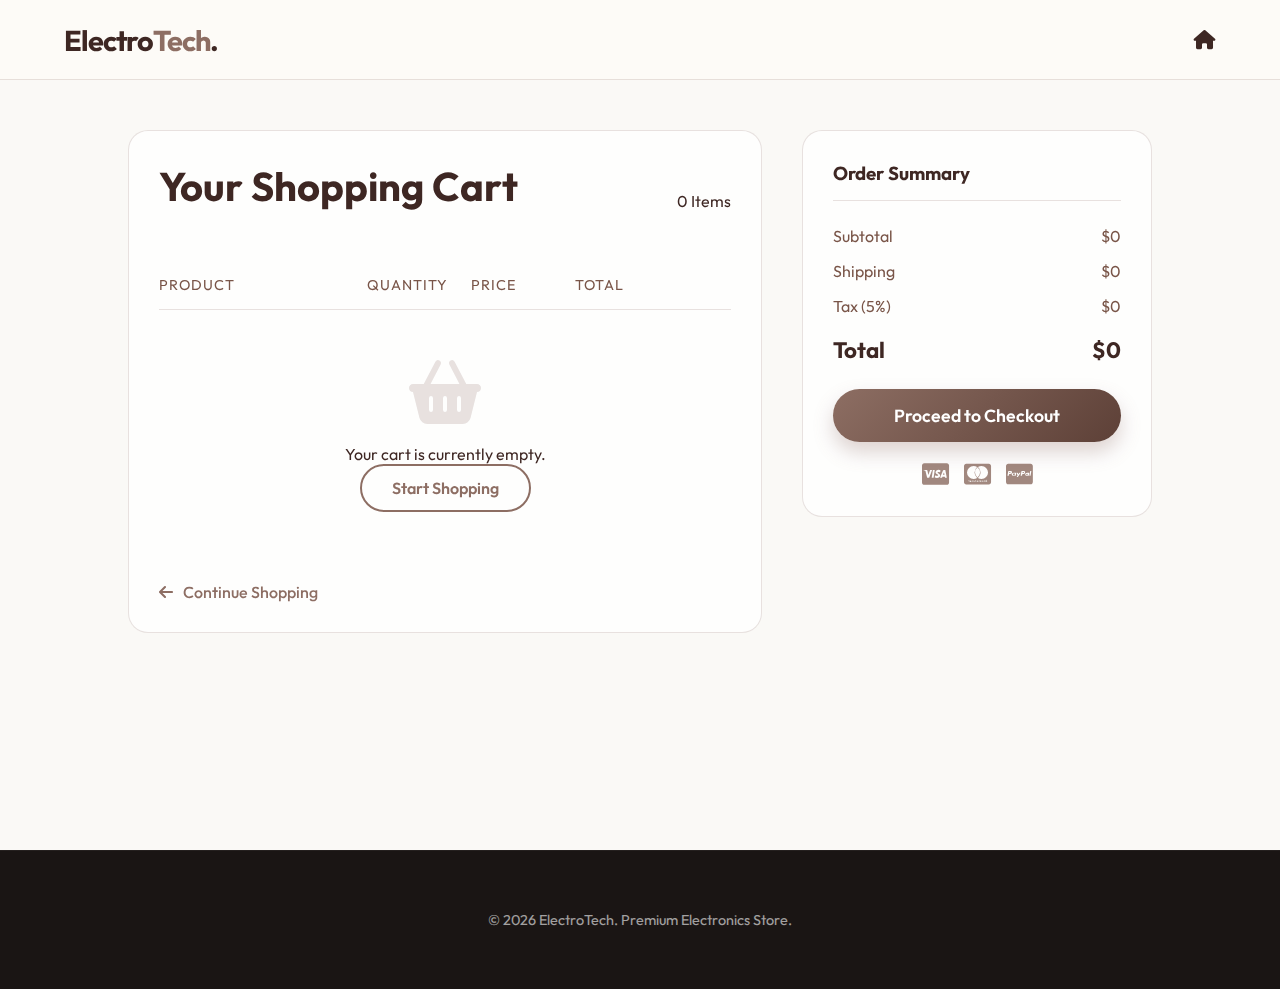
<file: cart.html>
<!DOCTYPE html>
<html lang="en">

<head>
    <meta charset="UTF-8">
    <meta name="viewport" content="width=device-width, initial-scale=1.0">
    <title>Your Cart | ElectroTech</title>
    <!-- Fonts & Icons -->
    <link href="https://fonts.googleapis.com/css2?family=Outfit:wght@300;400;500;600;700&display=swap" rel="stylesheet">
    <link rel="stylesheet" href="https://cdnjs.cloudflare.com/ajax/libs/font-awesome/6.4.0/css/all.min.css">
    <link rel="stylesheet" href="style.css">
</head>

<body>

    <!-- Navbar -->
    <nav class="navbar" style="position: sticky; top: 0;">
        <div class="logo">
            <a href="index.html">
                <h1>Electro<span>Tech</span>.</h1>
            </a>
        </div>
        <div class="nav-icons">
            <a href="index.html"><i class="fas fa-home"></i></a>
        </div>
    </nav>

    <main id="app">
        <section class="cart-page-section">
            <div class="cart-container">
                <div class="cart-list-panel">
                    <div class="section-header">
                        <h3>Your Shopping Cart</h3>
                        <span id="cart-page-count" class="item-count">0 Items</span>
                    </div>

                    <div class="cart-table-header">
                        <span>Product</span>
                        <span>Quantity</span>
                        <span>Price</span>
                        <span>Total</span>
                        <span></span>
                    </div>

                    <div id="cart-page-items" class="cart-page-items">
                        <!-- Items injected via JS -->
                    </div>

                    <a href="index.html" class="continue-shopping"><i class="fas fa-arrow-left"></i> Continue
                        Shopping</a>
                </div>

                <div class="cart-summary-panel">
                    <h3>Order Summary</h3>

                    <div class="summary-row">
                        <span>Subtotal</span>
                        <span id="subtotal-price">$0</span>
                    </div>
                    <div class="summary-row">
                        <span>Shipping</span>
                        <span id="shipping-price">$0</span>
                    </div>
                    <div class="summary-row">
                        <span>Tax (5%)</span>
                        <span id="tax-price">$0</span>
                    </div>

                    <div class="divider"></div>

                    <div class="summary-row total">
                        <span>Total</span>
                        <span id="total-final-price">$0</span>
                    </div>

                    <button class="btn btn-primary checkout-full-btn">Proceed to Checkout</button>

                    <div class="payment-methods">
                        <i class="fab fa-cc-visa"></i>
                        <i class="fab fa-cc-mastercard"></i>
                        <i class="fab fa-cc-paypal"></i>
                    </div>
                </div>
            </div>
        </section>
    </main>

    <footer>
        <p>&copy; 2026 ElectroTech. Premium Electronics Store.</p>
    </footer>

    <!-- Scripts -->
    <script src="data.js"></script>
    <script src="cart.js"></script>
    <script>
        // Render Cart Page specific logic
        window.renderCartPage = function () {
            const container = document.getElementById('cart-page-items');
            const cartCount = document.getElementById('cart-page-count');

            // Summary Elements
            const elSubtotal = document.getElementById('subtotal-price');
            const elShipping = document.getElementById('shipping-price');
            const elTax = document.getElementById('tax-price');
            const elTotal = document.getElementById('total-final-price');

            if (!container) return; // Not on cart page?

            container.innerHTML = '';
            let subtotal = 0;
            let totalItems = 0;

            if (cart.length === 0) {
                container.innerHTML = `<div class="empty-state">
                    <i class="fas fa-shopping-basket"></i>
                    <p>Your cart is currently empty.</p>
                    <a href="index.html" class="btn btn-secondary">Start Shopping</a>
                </div>`;
                elSubtotal.innerText = '$0';
                elShipping.innerText = '$0';
                elTax.innerText = '$0';
                elTotal.innerText = '$0';
                cartCount.innerText = '0 Items';
                return;
            }

            cart.forEach(item => {
                const q = item.quantity || 1;
                const itemTotal = item.price * q;
                subtotal += itemTotal;
                totalItems += q;

                const row = document.createElement('div');
                row.className = 'cart-page-item';
                row.innerHTML = `
                    <div class="col-product">
                        <img src="${item.image}" alt="${item.name}">
                        <div>
                            <h5>${item.name}</h5>
                            <span class="small-cat">${item.category}</span>
                        </div>
                    </div>
                    <div class="col-qty">
                        <button class="qty-btn" onclick="updateQuantity(${item.id}, -1)">-</button>
                        <span>${q}</span>
                        <button class="qty-btn" onclick="updateQuantity(${item.id}, 1)">+</button>
                    </div>
                    <div class="col-price">$${item.price}</div>
                    <div class="col-total">$${itemTotal}</div>
                    <div class="col-remove">
                        <button class="remove-btn" onclick="removeFromCart(${item.id})"><i class="fas fa-times"></i></button>
                    </div>
                `;
                container.appendChild(row);
            });

            // Calculations
            const shipping = subtotal > 1000 ? 0 : 50; // Free shipping over $1000
            const tax = Math.round(subtotal * 0.05);
            const finalTotal = subtotal + shipping + tax;

            // DOM Updates
            cartCount.innerText = `${totalItems} Items`;
            elSubtotal.innerText = `$${subtotal.toLocaleString()}`;
            elShipping.innerText = shipping === 0 ? 'Free' : `$${shipping}`;
            elTax.innerText = `$${tax.toLocaleString()}`;
            elTotal.innerText = `$${finalTotal.toLocaleString()}`;
        };

        // Initial Render
        document.addEventListener('DOMContentLoaded', renderCartPage);
    </script>
</body>

</html>
</file>
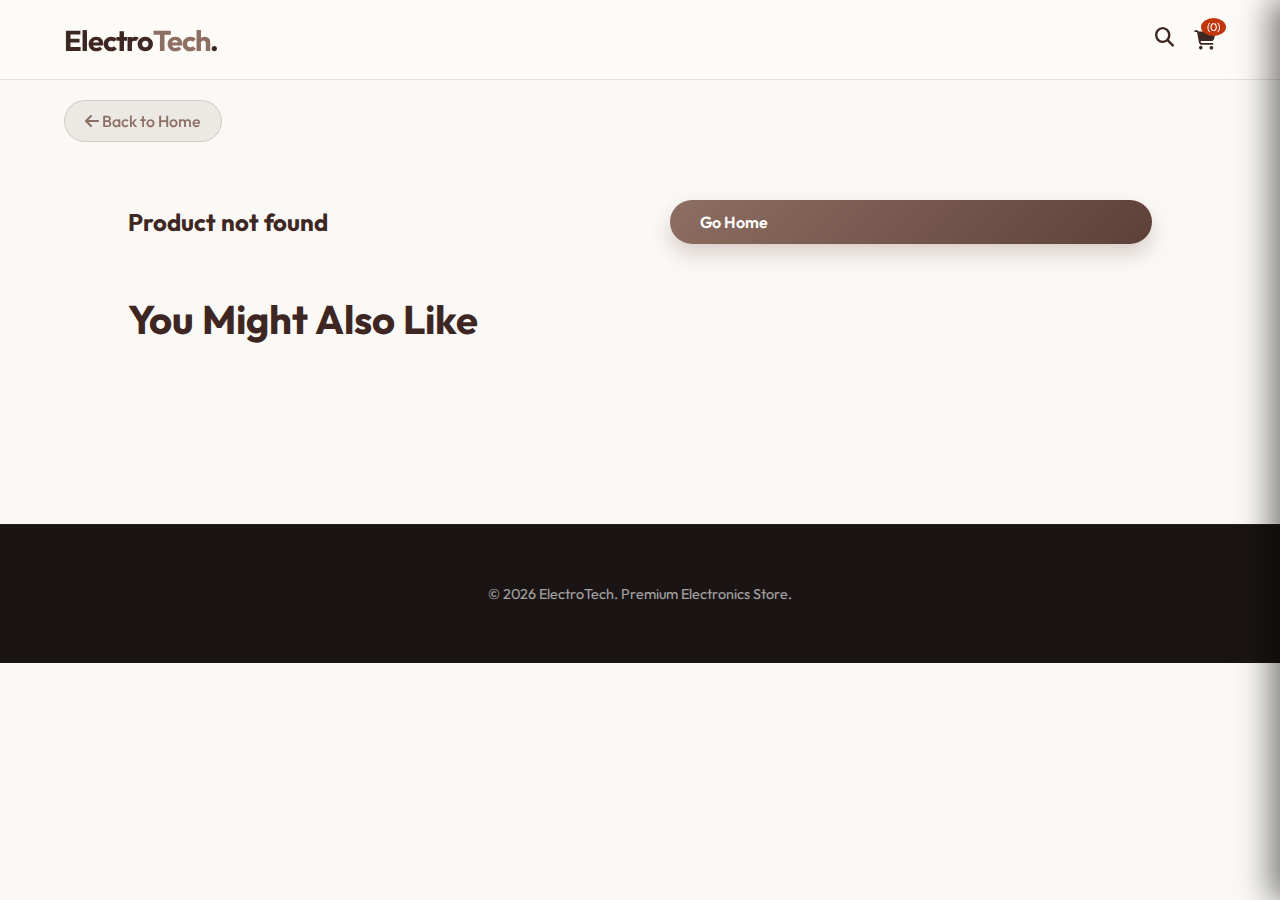
<file: product.html>
<!DOCTYPE html>
<html lang="en">

<head>
    <meta charset="UTF-8">
    <meta name="viewport" content="width=device-width, initial-scale=1.0">
    <title>Product Details | ElectroTech</title>
    <!-- Fonts & Icons -->
    <link href="https://fonts.googleapis.com/css2?family=Outfit:wght@300;400;500;600;700&display=swap" rel="stylesheet">
    <link rel="stylesheet" href="https://cdnjs.cloudflare.com/ajax/libs/font-awesome/6.4.0/css/all.min.css">
    <link rel="stylesheet" href="style.css">
</head>

<body>

    <!-- Back Button -->
    <a href="index.html" class="back-home-btn"><i class="fas fa-arrow-left"></i> Back to Home</a>

    <!-- Navbar (Simplified) -->
    <nav class="navbar" style="position: sticky; top: 0;">
        <div class="logo">
            <h1>Electro<span>Tech</span>.</h1>
        </div>
        <div class="nav-icons">
            <i class="fas fa-search"></i>
            <div class="cart-trigger" style="position: relative; display: inline-block; cursor: pointer;">
                <i class="fas fa-shopping-cart"></i>
                <span id="cart-count"
                    style="position: absolute; top: -10px; right: -10px; background: var(--accent); color: white; font-size: 0.7rem; padding: 2px 6px; border-radius: 50%;">(0)</span>
            </div>
        </div>
    </nav>

    <main id="app">
        <!-- Details Section -->
        <section class="product-detail-container" id="product-detail">
            <!-- Injected by JS -->
            <div class="detail-gallery">
                <div class="loader">Loading...</div>
            </div>
            <div class="detail-info">
                <!-- Data here -->
            </div>
        </section>

        <!-- Related Products -->
        <section class="products related-section">
            <div class="section-header">
                <h3>You Might Also Like</h3>
            </div>
            <div class="product-grid" id="related-grid">
                <!-- Related products injected here -->
            </div>
        </section>
    </main>

    <!-- Cart Sidebar -->
    <div class="cart-overlay" id="cart-overlay"></div>
    <div class="cart-sidebar" id="cart-sidebar">
        <div class="cart-header">
            <h3>Your Cart <span class="cart-count-badge">(0)</span></h3>
            <button class="close-cart" id="close-cart"><i class="fas fa-times"></i></button>
        </div>
        <div class="cart-items" id="cart-items">
            <!-- Items injected here -->
            <div class="empty-cart-msg">Your cart is empty</div>
        </div>
        <div class="cart-footer">
            <div class="cart-total">
                <span>Total:</span>
                <span id="cart-total-price">$0</span>
            </div>
            <button class="btn btn-primary checkout-btn" onclick="window.location.href='cart.html'">Checkout</button>
        </div>
    </div>

    <footer>
        <p>&copy; 2026 ElectroTech. Premium Electronics Store.</p>
    </footer>

    <script src="data.js"></script>
    <script src="cart.js"></script>
    <script>
        document.addEventListener('DOMContentLoaded', () => {
            const urlParams = new URLSearchParams(window.location.search);
            const productId = parseInt(urlParams.get('id'));

            const product = products.find(p => p.id === productId);
            const detailContainer = document.getElementById('product-detail');

            if (product) {
                // Render Product Details
                detailContainer.innerHTML = `
                    <div class="detail-gallery">
                        <div class="circle-bg" style="width: 80%; height: 80%;"></div>
                        <img src="${product.image}" alt="${product.name}" class="detail-img">
                    </div>
                    <div class="detail-info">
                        <span class="detail-category">${product.category}</span>
                        <h1>${product.name}</h1>
                        <span class="detail-price">$${product.price}</span>
                        <p class="detail-desc">${product.description} This product features state-of-the-art technology, premium build quality, and comes with a 2-year warranty. Perfect for enthusiasts and professionals alike.</p>
                        
                        <div class="detail-actions">
                            <button class="btn btn-primary" onclick="addToCartById(${product.id}); window.location.href='cart.html'">Buy Now</button>
                            <button class="btn btn-secondary" onclick="addToCartById(${product.id})"><i class="fas fa-shopping-cart"></i> Add to Cart</button>
                        </div>
                    </div>
                `;

                // Render Related Products (Filter out current, same category or random)
                const relatedGrid = document.getElementById('related-grid');
                const related = products.filter(p => p.id !== productId && p.category === product.category).slice(0, 3);

                // If not enough related by category, just add some others
                const fill = products.filter(p => p.id !== productId && p.category !== product.category).slice(0, 3 - related.length);
                const finalRelated = [...related, ...fill];

                finalRelated.forEach(p => {
                    relatedGrid.innerHTML += `
                         <div class="product-card" onclick="location.href='product.html?id=${p.id}'" style="cursor: pointer;">
                            <div class="card-img">
                                <img src="${p.image}" alt="${p.name}">
                            </div>
                            <div class="card-info">
                                <h4>${p.name}</h4>
                                <div class="price-row">
                                    <span class="price">$${p.price}</span>
                                </div>
                            </div>
                        </div>
                    `;
                });

            } else {
                detailContainer.innerHTML = `<h2>Product not found</h2><a href="index.html" class="btn btn-primary">Go Home</a>`;
            }
        });
    </script>
</body>

</html>
</file>
<file: style.css>
/* Global Styles & Variables */
:root {
    /* Luxury Palette */
    --bg-color: #FAF9F6;
    /* Off-White / Alabaster */
    --card-bg: #FFFFFF;
    --primary: #8D6E63;
    /* Warm Bronze/Brown */
    --secondary: #D4AF37;
    /* Metallic Gold */
    --accent: #BF360C;
    /* Deep Burnt Orange */
    --text-main: #3E2723;
    /* Dark Espresso */
    --text-muted: #795548;
    /* Medium Brown */

    /* Premium Gradients */
    --gradient-main: linear-gradient(135deg, #8D6E63 0%, #5D4037 100%);
    /* Espresso Gradient */
    --gradient-gold: linear-gradient(135deg, #D4AF37 0%, #C5A059 100%);
    /* Gold Gradient */

    --glass: rgba(255, 255, 255, 0.85);
    --glass-border: rgba(141, 110, 99, 0.2);
    --font-main: 'Outfit', sans-serif;
    --nav-height: 80px;
}

* {
    margin: 0;
    padding: 0;
    box-sizing: border-box;
    font-family: var(--font-main);
    scroll-behavior: smooth;
}

body {
    background-color: var(--bg-color);
    color: var(--text-main);
    overflow-x: hidden;
}

a {
    text-decoration: none;
    color: inherit;
}

ul {
    list-style: none;
}

/* Scrollbar */
::-webkit-scrollbar {
    width: 8px;
}

::-webkit-scrollbar-track {
    background: var(--bg-color);
}

::-webkit-scrollbar-thumb {
    background: var(--card-bg);
    border-radius: 4px;
}

::-webkit-scrollbar-thumb:hover {
    background: var(--primary);
}

/* Utilities */
.text-gradient {
    background: var(--gradient-main);
    background-clip: text;
    -webkit-background-clip: text;
    -webkit-text-fill-color: transparent;
}

/* --- Professional Animations --- */
.reveal-hidden {
    opacity: 0;
    transform: translateY(30px);
    transition: all 0.8s cubic-bezier(0.5, 0, 0, 1);
}

.reveal-visible {
    opacity: 1;
    transform: translateY(0);
}

footer {
    padding: 60px 10%;
    background: #1a1514;
    color: #fff;
    text-align: center;
    border-top: 1px solid rgba(255, 255, 255, 0.05);
}

footer p {
    opacity: 0.6;
    font-size: 0.9rem;
}

.stagger-delay-1 {
    transition-delay: 100ms;
}

.stagger-delay-2 {
    transition-delay: 200ms;
}

.stagger-delay-3 {
    transition-delay: 300ms;
}

.stagger-delay-4 {
    transition-delay: 400ms;
}

.stagger-delay-5 {
    transition-delay: 500ms;
}

/* Button Shine Effect */
.btn {
    position: relative;
    overflow: hidden;
}

.btn::after {
    content: '';
    position: absolute;
    top: 0;
    left: -100%;
    width: 100%;
    height: 100%;
    background: linear-gradient(90deg, transparent, rgba(255, 255, 255, 0.4), transparent);
    transition: 0.5s;
    transform: skewX(-20deg);
}

.btn:hover::after {
    left: 100%;
    transition: 0.7s ease-in-out;
}

.btn {
    padding: 12px 30px;
    border-radius: 50px;
    font-weight: 600;
    cursor: pointer;
    transition: all 0.3s ease;
    display: inline-flex;
    align-items: center;
    gap: 10px;
}

.btn-primary {
    background: var(--gradient-main);
    color: white;
    border: none;
    box-shadow: 0 10px 20px rgba(141, 110, 99, 0.3);
}

.btn-primary:hover {
    transform: translateY(-3px);
    box-shadow: 0 15px 30px rgba(141, 110, 99, 0.5);
}

.btn-secondary {
    background: transparent;
    border: 2px solid var(--primary);
    color: var(--primary);
    position: relative;
    overflow: hidden;
    z-index: 1;
}

.btn-secondary:hover {
    border-color: var(--primary);
    background: var(--primary);
    color: white;
}

/* Navbar */
.navbar {
    height: var(--nav-height);
    display: flex;
    justify-content: space-between;
    align-items: center;
    padding: 0 5%;
    position: fixed;
    width: 100%;
    background: rgba(253, 251, 247, 0.95);
    backdrop-filter: blur(20px);
    z-index: 1000;
    border-bottom: 1px solid var(--glass-border);
}

.logo h1 {
    font-size: 1.8rem;
    font-weight: 700;
    letter-spacing: -1px;
    cursor: pointer;
    transition: 0.3s;
}

.logo h1:hover {
    transform: scale(1.05);
    color: var(--primary);
}

.logo span {
    color: var(--primary);
}

.nav-links {
    display: flex;
    gap: 40px;
}

.nav-links a {
    font-size: 1rem;
    font-weight: 500;
}

/* Premium Success Modal */
.success-modal-overlay {
    position: fixed;
    top: 0;
    left: 0;
    width: 100%;
    height: 100%;
    background: rgba(0, 0, 0, 0.85);
    backdrop-filter: blur(20px);
    z-index: 3000;
    display: flex;
    justify-content: center;
    align-items: center;
    opacity: 0;
    visibility: hidden;
    transition: 0.5s;
}

.success-modal-overlay.active {
    opacity: 1;
    visibility: visible;
}

.success-modal {
    background: rgba(255, 255, 255, 0.9);
    backdrop-filter: blur(30px);
    padding: 50px;
    border-radius: 40px;
    border: 1px solid rgba(121, 85, 72, 0.2);
    box-shadow: 0 0 100px rgba(121, 85, 72, 0.1);
    text-align: center;
    transform: scale(0.8);
    transition: 0.5s cubic-bezier(0.175, 0.885, 0.32, 1.275);
    max-width: 500px;
    width: 90%;
}

.success-modal-overlay.active .success-modal {
    transform: scale(1);
}

.checkmark-wrapper {
    width: 100px;
    height: 100px;
    margin: 0 auto 30px;
    border-radius: 50%;
    background: rgba(0, 255, 136, 0.1);
    border: 2px solid #00ff88;
    display: flex;
    justify-content: center;
    align-items: center;
    box-shadow: 0 0 30px rgba(0, 255, 136, 0.3);
}

.checkmark-svg {
    width: 50px;
    height: 50px;
    stroke: #00ff88;
    stroke-width: 4;
    fill: none;
    stroke-linecap: round;
    stroke-dasharray: 100;
    stroke-dashoffset: 100;
    animation: drawCheck 1s ease forwards 0.5s;
}

@keyframes drawCheck {
    to {
        stroke-dashoffset: 0;
    }
}

.success-modal h2 {
    font-size: 2.2rem;
    color: white;
    margin-bottom: 10px;
}

.success-modal p {
    color: var(--text-muted);
    font-size: 1.1rem;
    margin-bottom: 30px;
}

.order-receipt {
    background: rgba(0, 0, 0, 0.05);
    padding: 20px;
    border-radius: 15px;
    margin-bottom: 30px;
    text-align: left;
}

.receipt-row {
    display: flex;
    justify-content: space-between;
    margin-bottom: 10px;
    color: var(--text-muted);
}

.receipt-row span:last-child {
    color: var(--text-main);
    font-weight: 600;
}

.modal-btn {
    width: 100%;
    justify-content: center;
    font-size: 1.1rem;
    padding: 15px;
}

.nav-links a.active,
.nav-links a:hover {
    color: var(--text-main);
}

.nav-links a::after {
    content: '';
    position: absolute;
    width: 0;
    height: 2px;
    bottom: -5px;
    left: 0;
    background: var(--primary);
    transition: 0.3s;
}

.nav-links a:hover::after,
.nav-links a.active::after {
    width: 100%;
}

.nav-icons {
    display: flex;
    gap: 20px;
    font-size: 1.2rem;
    cursor: pointer;
}

.nav-icons i {
    transition: 0.3s;
}

.nav-icons i:hover {
    color: var(--primary);
    transform: scale(1.1);
}

.menu-btn {
    display: none;
    font-size: 1.5rem;
    cursor: pointer;
    z-index: 1001;
    transition: 0.3s;
}

.menu-btn:hover {
    color: var(--primary);
}

/* Hero Section */
.hero {
    height: 100vh;
    display: flex;
    align-items: center;
    justify-content: space-between;
    padding: 0 10%;
    margin-top: 0;
    position: relative;
    overflow: hidden;
}

.hero::before {
    content: '';
    position: absolute;
    width: 500px;
    height: 500px;
    background: var(--primary);
    filter: blur(150px);
    border-radius: 50%;
    top: -100px;
    right: -100px;
    opacity: 0.2;
    z-index: -1;
}

.hero::after {
    content: '';
    position: absolute;
    width: 400px;
    height: 400px;
    background: var(--secondary);
    filter: blur(150px);
    border-radius: 50%;
    bottom: -50px;
    left: -100px;
    opacity: 0.15;
    z-index: -1;
}

.hero-content {
    max-width: 600px;
    z-index: 10;
}

.badge {
    background: rgba(121, 85, 72, 0.1);
    color: var(--primary);
    padding: 8px 16px;
    border-radius: 30px;
    font-size: 0.9rem;
    font-weight: 600;
    display: inline-block;
    margin-bottom: 20px;
    border: 1px solid rgba(121, 85, 72, 0.3);
    animation: fadeUp 1s ease-out backwards;
}

.hero h2 {
    font-size: 4.5rem;
    line-height: 1.1;
    margin-bottom: 20px;
    font-weight: 700;
    animation: fadeUp 1s ease-out 0.2s backwards;
}

.hero p {
    font-size: 1.1rem;
    color: var(--text-muted);
    margin-bottom: 40px;
    max-width: 450px;
    margin-bottom: 40px;
    max-width: 450px;
    line-height: 1.6;
    animation: fadeUp 1s ease-out 0.4s backwards;
}

@keyframes fadeUp {
    from {
        opacity: 0;
        transform: translateY(20px);
    }

    to {
        opacity: 1;
        transform: translateY(0);
    }
}

@keyframes scaleIn {
    from {
        opacity: 0;
        transform: scale(0.9);
    }

    to {
        opacity: 1;
        transform: scale(1);
    }
}

/* Hero Image Wrapper */
.hero-image {
    position: relative;
    width: 500px;
    height: 500px;
    display: flex;
    justify-content: center;
    align-items: center;
    z-index: 5;
}

/* The Glowing Circle Background & Ring Container */
.circle-bg {
    position: absolute;
    width: 100%;
    height: 100%;
    border-radius: 50%;
    /* Gradient border effect */
    background: linear-gradient(135deg, rgba(121, 85, 72, 0.1), rgba(161, 136, 127, 0.1));
    border: 4px solid rgba(121, 85, 72, 0.3);
    box-shadow: 0 0 60px rgba(121, 85, 72, 0.2), inset 0 0 40px rgba(121, 85, 72, 0.2);
    /* Strict clipping for the image */
    overflow: hidden;
    z-index: 1;
    animation: pulseBorder 4s ease-in-out infinite;
}

/* The Image Itself - Filling the circle */
.floating-img {
    width: 100%;
    height: 100%;
    object-fit: cover;
    /* Forces image to fill the circle area */
    border-radius: 50%;
    /* Ensures the image tag itself is circular */
    z-index: 2;
    transition: transform 0.5s ease;
    /* Removed float animation to keep it strictly inside, added hover scale instead */
}

.hero-image:hover .floating-img {
    transform: scale(1.1);
}

@keyframes pulseBorder {

    0%,
    100% {
        border-color: rgba(121, 85, 72, 0.3);
        box-shadow: 0 0 60px rgba(121, 85, 72, 0.2);
    }

    50% {
        border-color: rgba(161, 136, 127, 0.5);
        box-shadow: 0 0 80px rgba(161, 136, 127, 0.4);
    }
}

/* Animations */
@keyframes float {

    0%,
    100% {
        transform: translateY(0) rotate(0deg);
    }

    50% {
        transform: translateY(-25px) rotate(2deg);
    }
}

@keyframes rotateCircle {
    0% {
        transform: rotate(0deg);
    }

    100% {
        transform: rotate(360deg);
    }
}

@keyframes pulse {

    0%,
    100% {
        transform: scale(1);
        opacity: 0.8;
    }

    50% {
        transform: scale(1.05);
        opacity: 0.4;
    }
}

/* Sections Global */
section {
    padding: 80px 10%;
}

.section-header {
    display: flex;
    justify-content: space-between;
    align-items: end;
    margin-bottom: 50px;
}

.section-header h3 {
    font-size: 2.5rem;
    font-weight: 700;
}

.view-all {
    color: var(--primary);
    font-weight: 600;
    transition: 0.3s;
}

.view-all:hover {
    color: var(--secondary);
    letter-spacing: 1px;
}

/* Products Grid */
.product-grid {
    display: grid;
    grid-template-columns: repeat(auto-fit, minmax(280px, 1fr));
    gap: 30px;
}

/* Categories Grid - Simple Version */
.category-grid {
    display: flex;
    gap: 20px;
    flex-wrap: wrap;
}

.category-card {
    flex: 1;
    min-width: 160px;
    height: 180px;
    border-radius: 24px;
    background: var(--card-bg);
    display: flex;
    flex-direction: column;
    justify-content: center;
    align-items: center;
    border: 1px solid var(--glass-border);
    transition: all 0.4s cubic-bezier(0.175, 0.885, 0.32, 1.275);
    cursor: pointer;
    box-shadow: 0 5px 15px rgba(0, 0, 0, 0.03);
}

.category-card i {
    font-size: 3rem;
    color: var(--primary);
    margin-bottom: 15px;
}

.category-card:hover {
    background: var(--card-bg);
    border-color: var(--primary);
    transform: translateY(-8px);
    box-shadow: 0 15px 30px rgba(141, 110, 99, 0.1);
}

.category-card:hover i,
.category-card:hover h4 {
    color: var(--text-main);
}

/* Product Card Professional Redesign */
.product-card {
    background: #ffffff;
    backdrop-filter: blur(10px);
    border-radius: 24px;
    overflow: hidden;
    transition: all 0.5s cubic-bezier(0.23, 1, 0.32, 1);
    border: 1px solid rgba(0, 0, 0, 0.05);
    position: relative;
    box-shadow: 0 10px 30px rgba(0, 0, 0, 0.08);
    display: flex;
    flex-direction: column;
}

.product-card::before {
    content: '';
    position: absolute;
    inset: 0;
    border-radius: 24px;
    padding: 2px;
    background: linear-gradient(45deg, transparent, rgba(121, 85, 72, 0.3), transparent);
    -webkit-mask: linear-gradient(#fff 0 0) content-box, linear-gradient(#fff 0 0);
    mask: linear-gradient(#fff 0 0) content-box, linear-gradient(#fff 0 0);
    -webkit-mask-composite: xor;
    mask-composite: exclude;
    opacity: 0.5;
    transition: 0.5s;
}

.product-card:hover {
    transform: translateY(-15px) scale(1.02);
    box-shadow: 0 20px 50px rgba(121, 85, 72, 0.15), 0 0 20px rgba(121, 85, 72, 0.1);
    border-color: rgba(121, 85, 72, 0.4);
}

.product-card:hover::before {
    opacity: 1;
    background: linear-gradient(45deg, var(--primary), var(--secondary));
}

.card-img {
    height: 280px;
    position: relative;
    overflow: hidden;
    display: flex;
    justify-content: center;
    align-items: center;
    background: radial-gradient(circle at center, rgba(121, 85, 72, 0.05), transparent 70%);
    z-index: 1;
}

.card-img img {
    max-width: 85%;
    max-height: 85%;
    transition: 0.6s cubic-bezier(0.23, 1, 0.32, 1);
    filter: drop-shadow(0 15px 25px rgba(121, 85, 72, 0.15));
}

.product-card:hover .card-img img {
    transform: scale(1.15) rotate(-3deg) translateY(-10px);
    filter: drop-shadow(0 20px 30px rgba(121, 85, 72, 0.2));
}



.card-info {
    padding: 25px;
    background: linear-gradient(to top, rgba(255, 255, 255, 0.95), transparent);
    z-index: 1;
    position: relative;
}

.category-tag {
    font-size: 0.75rem;
    color: var(--primary);
    text-transform: uppercase;
    letter-spacing: 1.5px;
    font-weight: 600;
    margin-bottom: 8px;
    display: block;
}

.card-info h4 {
    margin: 5px 0 15px;
    font-size: 1.3rem;
    font-weight: 700;
    color: var(--text-main);
    letter-spacing: 0.5px;
}

.price-row {
    display: flex;
    justify-content: space-between;
    align-items: center;
    padding-top: 15px;
    border-top: 1px solid rgba(0, 0, 0, 0.05);
}

.price {
    font-size: 1.4rem;
    color: var(--primary);
    font-weight: 700;
    text-shadow: 0 0 10px rgba(255, 255, 255, 0.1);
}

.rating {
    color: #ffd700;
    font-size: 0.9rem;
    background: rgba(255, 215, 0, 0.1);
    padding: 4px 8px;
    border-radius: 10px;
}

/* Product Detail Page Styles */
.product-detail-container {
    padding: 120px 10% 50px;
    display: grid;
    grid-template-columns: 1fr 1fr;
    gap: 60px;
    align-items: center;
}

.detail-gallery {
    position: relative;
    background: var(--card-bg);
    border-radius: 30px;
    height: 500px;
    display: flex;
    justify-content: center;
    align-items: center;
    border: 1px solid var(--glass-border);
}

.detail-img {
    max-width: 80%;
    filter: drop-shadow(0 30px 60px rgba(0, 0, 0, 0.5));
    animation: float 6s ease-in-out infinite;
}

.detail-info h1 {
    font-size: 3.5rem;
    line-height: 1.1;
    margin-bottom: 10px;
}

.detail-category {
    color: var(--primary);
    font-size: 1.1rem;
    margin-bottom: 20px;
    display: block;
}

.detail-price {
    font-size: 2.5rem;
    font-weight: 700;
    color: var(--text-main);
    margin-bottom: 30px;
    display: block;
}

.detail-desc {
    color: var(--text-muted);
    line-height: 1.7;
    margin-bottom: 40px;
    font-size: 1.1rem;
}

.detail-actions {
    display: flex;
    gap: 20px;
}

.back-home-btn {
    position: fixed;
    top: 100px;
    left: 5%;
    z-index: 100;
    padding: 10px 20px;
    background: rgba(121, 85, 72, 0.1);
    backdrop-filter: blur(10px);
    border-radius: 30px;
    color: var(--primary);
    font-weight: 500;
    transition: 0.3s;
    border: 1px solid rgba(121, 85, 72, 0.2);
}

.back-home-btn:hover {
    background: var(--primary);
    transform: translateX(-5px);
}

/* Related Products */
.related-section {
    padding-top: 0;
}

@media (max-width: 900px) {
    .menu-btn {
        display: block;
    }

    .nav-links {
        position: fixed;
        top: 0;
        right: -100%;
        width: 80%;
        height: 100vh;
        background: rgba(253, 251, 247, 0.98);
        backdrop-filter: blur(20px);
        flex-direction: column;
        justify-content: center;
        align-items: center;
        z-index: 1000;
        box-shadow: -10px 0 30px rgba(0, 0, 0, 0.1);
        transition: 0.4s cubic-bezier(0.175, 0.885, 0.32, 1.275);
    }

    .nav-links.active {
        right: 0;
    }

    .hero {
        flex-direction: column;
        text-align: center;
        padding-top: 120px;
        height: auto;
        gap: 50px;
        padding-bottom: 50px;
    }

    .hero-content {
        max-width: 100%;
    }

    .hero h2 {
        font-size: 3rem;
    }

    .hero-parallax-bg {
        display: none;
    }

    .hero-image {
        width: 320px;
        height: 320px;
    }

    .product-detail-container {
        grid-template-columns: 1fr;
        padding-top: 100px;
    }

    .detail-gallery {
        height: 350px;
    }
}

/* Shopping Cart Styles */
.cart-overlay {
    position: fixed;
    top: 0;
    left: 0;
    width: 100%;
    height: 100%;
    background: rgba(0, 0, 0, 0.6);
    backdrop-filter: blur(5px);
    z-index: 1001;
    /* Behind sidebar, above nav */
    opacity: 0;
    visibility: hidden;
    transition: 0.3s;
}

.cart-overlay.open {
    opacity: 1;
    visibility: visible;
}

.cart-sidebar {
    position: fixed;
    top: 0;
    right: -400px;
    width: 400px;
    height: 100vh;
    background: rgba(253, 251, 247, 0.98);
    backdrop-filter: blur(20px);
    border-left: 1px solid var(--glass-border);
    z-index: 1002;
    padding: 20px;
    display: flex;
    flex-direction: column;
    transition: 0.4s cubic-bezier(0.175, 0.885, 0.32, 1.275);
    box-shadow: -10px 0 30px rgba(0, 0, 0, 0.5);
}

.cart-sidebar.open {
    right: 0;
}

.cart-header {
    display: flex;
    justify-content: space-between;
    align-items: center;
    margin-bottom: 25px;
    padding-bottom: 15px;
    border-bottom: 1px solid var(--glass-border);
    position: relative;
    z-index: 1002;
}

.cart-header h3 {
    font-size: 1.5rem;
    color: var(--text-main);
}

.cart-header h3 span {
    color: var(--primary);
    font-size: 1rem;
}

.close-cart {
    background: none;
    border: none;
    color: var(--text-muted);
    font-size: 1.5rem;
    cursor: pointer;
    transition: 0.3s;
}

.close-cart:hover {
    color: var(--accent);
    transform: rotate(90deg);
}

.cart-items {
    flex: 1;
    overflow-y: auto;
    padding-right: 5px;
}

.cart-item {
    display: flex;
    gap: 15px;
    margin-bottom: 20px;
    background: rgba(255, 255, 255, 0.5);
    border: 1px solid rgba(121, 85, 72, 0.1);
    padding: 10px;
    border-radius: 15px;
    align-items: center;
    transition: 0.3s;
    border: 1px solid transparent;
}

.cart-item:hover {
    border-color: var(--glass-border);
    background: rgba(121, 85, 72, 0.1);
}

.cart-item-img {
    width: 70px;
    height: 70px;
    border-radius: 10px;
    object-fit: cover;
    background: #000;
}

.cart-item-details {
    flex: 1;
}

.cart-item-details h4 {
    font-size: 0.95rem;
    margin-bottom: 5px;
}

.cart-item-details .price {
    font-size: 1rem;
}

.cart-item-remove {
    background: none;
    border: none;
    color: var(--text-muted);
    cursor: pointer;
    transition: 0.3s;
    font-size: 0.9rem;
}

.cart-item-remove:hover {
    color: var(--accent);
}

.cart-footer {
    border-top: 1px solid var(--glass-border);
    padding-top: 20px;
    margin-top: 20px;
}

.cart-total {
    display: flex;
    justify-content: space-between;
    font-size: 1.3rem;
    font-weight: 700;
    margin-bottom: 20px;
}

.checkout-btn {
    width: 100%;
    display: flex;
    justify-content: center;
    font-size: 1.1rem;
}

.empty-cart-msg {
    text-align: center;
    color: var(--text-muted);
    margin-top: 50px;
    font-style: italic;
}

@media (max-width: 500px) {
    .cart-sidebar {
        width: 100%;
    }
}

/* --- Cart Page Styles --- */
.cart-page-section {
    min-height: 80vh;
    padding-top: 50px;
}

.cart-container {
    display: grid;
    grid-template-columns: 1fr 350px;
    gap: 40px;
}

.cart-list-panel {
    background: rgba(255, 255, 255, 0.8);
    backdrop-filter: blur(10px);
    border-radius: 20px;
    padding: 30px;
    border: 1px solid var(--glass-border);
}

.cart-table-header {
    display: grid;
    grid-template-columns: 2fr 1fr 1fr 1fr 0.5fr;
    padding: 15px 0;
    border-bottom: 1px solid var(--glass-border);
    color: var(--text-muted);
    font-size: 0.9rem;
    text-transform: uppercase;
    letter-spacing: 1px;
}

.cart-page-item {
    display: grid;
    grid-template-columns: 2fr 1fr 1fr 1fr 0.5fr;
    align-items: center;
    padding: 20px 0;
    border-bottom: 1px solid rgba(255, 255, 255, 0.05);
}

.col-product {
    display: flex;
    align-items: center;
    gap: 15px;
}

.col-product img {
    width: 60px;
    height: 60px;
    border-radius: 10px;
    object-fit: cover;
    background: #000;
}

.col-product h5 {
    font-size: 1rem;
    margin-bottom: 5px;
}

.small-cat {
    font-size: 0.8rem;
    color: var(--text-muted);
}

.col-qty {
    display: flex;
    align-items: center;
    gap: 10px;
}

.qty-btn {
    width: 25px;
    height: 25px;
    border-radius: 5px;
    border: 1px solid var(--glass-border);
    background: transparent;
    color: var(--text-main);
    cursor: pointer;
}

.qty-btn:hover {
    background: var(--primary);
    border-color: var(--primary);
}

.col-price,
.col-total {
    font-weight: 500;
}

.col-total {
    color: var(--primary);
}

.remove-btn {
    background: none;
    border: none;
    color: var(--text-muted);
    cursor: pointer;
    transition: 0.3s;
}

.remove-btn:hover {
    color: var(--accent);
    transform: scale(1.2);
}

/* Summary Panel */
.cart-summary-panel {
    background: rgba(255, 255, 255, 0.8);
    backdrop-filter: blur(10px);
    border-radius: 20px;
    padding: 30px;
    border: 1px solid var(--glass-border);
    height: fit-content;
}

.cart-summary-panel h3 {
    margin-bottom: 25px;
    border-bottom: 1px solid var(--glass-border);
    padding-bottom: 15px;
}

.summary-row {
    display: flex;
    justify-content: space-between;
    margin-bottom: 15px;
    color: var(--text-muted);
}

.summary-row.total {
    color: var(--text-main);
    font-size: 1.4rem;
    font-weight: 700;
    margin-top: 20px;
}

.checkout-full-btn {
    width: 100%;
    margin-top: 25px;
    display: flex;
    justify-content: center;
    padding: 15px;
    font-size: 1.1rem;
}

.payment-methods {
    display: flex;
    gap: 15px;
    justify-content: center;
    margin-top: 20px;
    font-size: 1.5rem;
    color: var(--text-muted);
    opacity: 0.7;
}

.continue-shopping {
    display: inline-flex;
    align-items: center;
    gap: 10px;
    margin-top: 20px;
    color: var(--primary);
    font-weight: 500;
}

.empty-state {
    text-align: center;
    padding: 50px;
}

.empty-state i {
    font-size: 4rem;
    color: var(--glass-border);
    margin-bottom: 20px;
}

@media (max-width: 900px) {
    .cart-container {
        grid-template-columns: 1fr;
    }

    .cart-table-header {
        display: none;
    }

    .cart-page-item {
        grid-template-columns: 1fr;
        gap: 15px;
        text-align: center;
    }

    .col-product {
        flex-direction: column;
    }

    .col-qty {
        justify-content: center;
    }
}

@media (max-width: 600px) {
    section {
        padding: 60px 5%;
    }

    .section-header h3 {
        font-size: 1.8rem;
    }

    .product-grid {
        grid-template-columns: repeat(auto-fit, minmax(150px, 1fr));
        gap: 15px;
    }

    .product-card {
        border-radius: 18px;
    }

    .card-img {
        height: 200px;
    }

    .card-info {
        padding: 15px;
    }

    .card-info h4 {
        font-size: 1.1rem;
    }

    .price {
        font-size: 1.2rem;
    }

    .hero h2 {
        font-size: 2.5rem;
    }

    .badge {
        font-size: 0.8rem;
    }
}

/* --- Search Overlay Styles --- */
.search-overlay {
    position: fixed;
    top: 0;
    left: 0;
    width: 100%;
    height: 100%;
    background: rgba(253, 251, 247, 0.98);
    backdrop-filter: blur(20px);
    z-index: 2000;
    display: flex;
    flex-direction: column;
    align-items: center;
    padding-top: 100px;
    opacity: 0;
    visibility: hidden;
    transition: 0.3s;
}

.search-overlay.open {
    opacity: 1;
    visibility: visible;
}

.close-search {
    position: absolute;
    top: 30px;
    right: 40px;
    background: none;
    border: none;
    color: var(--text-muted);
    font-size: 2rem;
    cursor: pointer;
    transition: 0.3s;
}

.close-search:hover {
    color: var(--accent);
    transform: rotate(90deg);
}

.search-container {
    width: 100%;
    max-width: 800px;
    padding: 0 20px;
    text-align: center;
}

#search-input {
    width: 100%;
    background: transparent;
    border: none;
    border-bottom: 2px solid var(--glass-border);
    font-size: 2rem;
    color: var(--text-main);
    padding: 15px 10px;
    font-family: var(--font-main);
    outline: none;
    text-align: center;
    transition: 0.3s;
}

#search-input:focus {
    border-color: var(--primary);
}

#search-input::placeholder {
    color: rgba(62, 39, 35, 0.4);
}

.search-results {
    margin-top: 50px;
    display: grid;
    grid-template-columns: repeat(auto-fill, minmax(200px, 1fr));
    gap: 20px;
    max-height: 60vh;
    overflow-y: auto;
    padding-right: 10px;
}

/* Small Result Card */
.search-card {
    background: #ffffff;
    border: 1px solid var(--glass-border);
    border-radius: 15px;
    padding: 15px;
    display: flex;
    flex-direction: column;
    align-items: center;
    transition: 0.3s;
    cursor: pointer;
}

.search-card:hover {
    background: rgba(255, 255, 255, 0.9);
    border-color: var(--primary);
    transform: translateY(-5px);
}

.search-card img {
    width: 80px;
    height: 80px;
    object-fit: cover;
    margin-bottom: 10px;
    background: #000;
    border-radius: 10px;
}

.search-card h4 {
    font-size: 1rem;
    margin-bottom: 5px;
    color: var(--text-main);
}

.search-card .price {
    color: var(--primary);
    font-weight: 700;
}

/* Footer Styles */
footer {
    padding: 60px 10%;
    background: #1a1514;
    color: #fff;
    text-align: center;
    border-top: 1px solid rgba(255, 255, 255, 0.05);
    margin-top: 50px;
}

footer p {
    opacity: 0.6;
    font-size: 0.9rem;
}
</file>
